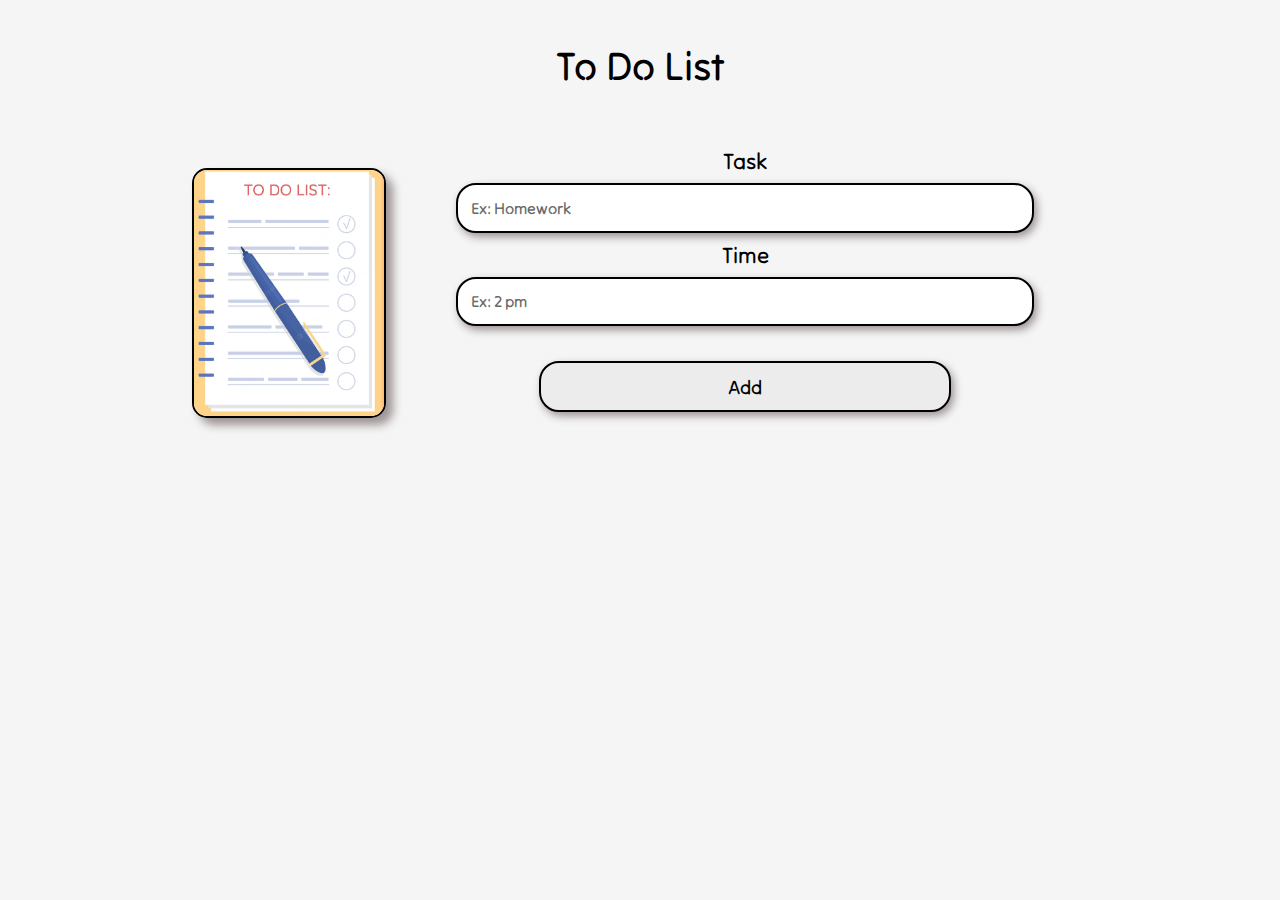
<file: index.html>
<!DOCTYPE html>
<html lang="en">
<head>
    <meta charset="UTF-8">
    <meta http-equiv="X-UA-Compatible" content="IE=edge">
    <meta name="viewport" content="width=device-width, initial-scale=1.0">
    <link rel="stylesheet" href="css/style.css">
    <link rel="shortcut icon" type="image/png" href="./img/notebook.png">
    <link rel="preconnect" href="https://fonts.googleapis.com">
    <link rel="preconnect" href="https://fonts.gstatic.com" crossorigin>
    <link href="https://fonts.googleapis.com/css2?family=Tilt+Neon&display=swap" rel="stylesheet">
    <title>To Do List</title>    
</head>
<body>
    <header>
        <input type="checkbox" id="btn">
        <label for="btn" class="change_theme"></label>
        <h1 class="main_title">To Do List</h1>
    </header>
    <main> 
        <section class="container_flex">
                    <img class="notebook" src="img/notebook.png">               
                    <form action="" class="form" id="form">
                        <label for="task" class="label_input_text">Task</label>
                        <input type="text" name="item" id="task" class="input_text" placeholder="Ex: Homework" required>
                        <label for="time" class="label_input_text">Time</label>
                        <input type="text" name="time" id="time" class="input_text" placeholder="Ex: 2 pm">
                        <input type="submit" value="Add" id="submit" class="add">
                    </form> 
        </section>
        <ul class="list" id="list">      
        </ul>  
    </main>
    <script src="./app/main.js"></script>
    <script src="app/darkMode.js"></script>
</body>
</html>
</file>
<file: css/style.css>
*{
    margin: 0;
    padding: 0;
}

:root{
    --font: 'Tilt Neon', cursive;
    --background_color: rgb(245, 245, 245);
    --text_color: #000000;
    --text_input_background: #ffffff;
    --place_holder_color: #696969;
    --add_input_background: #ececec;
    --add_input_background_hover: #cecccc;
    --box_shadow: #9c9393;
    --border: #000000;
    --button_hover: #cecdcd;
    --edit_button: #000000;
    --input-item-focus: #141313;
    --item_color: linear-gradient(#dbdbdb, #ececec);
    --item_strong_color: linear-gradient(#d6d6d6, #bbbbbb);
    --label_icon: url("https://cdn-icons-png.flaticon.com/512/46/46181.png?w=740&t=st=1678305581~exp=1678306181~hmac=f4fe102ffc733a492708d90a6f38c3cfe44b915bd9c654c1b027955b26de0d20");
}

.dark_mode{
    --background_color: #0f0f0f;
    --text_color: #ffffff;
    --text_input_background: #2c2c2c;
    --place_holder_color: #e4e4e4;
    --add_input_background: #141414;
    --add_input_background_hover: #0a0a0a;
    --box_shadow: #000000;
    --border: #000000;
    --button_hover: #141313;
    --edit_button: #ffffff;
    --input-item-focus: yellow;
    --item_color: linear-gradient(#1f1f1f, #2e2e2e);
    --item_strong_color: linear-gradient(#2b2b2b, #444444);
    --label_icon: url("https://icons.iconarchive.com/icons/paomedia/small-n-flat/512/light-bulb-icon.png");
}

body{
    background-color: var(--background_color);  
}

#btn{
    display: none;
}

.change_theme{
    cursor: pointer;
    background: var(--label_icon);
    margin: .5em;
    padding: 12px;
    background-repeat: no-repeat;
    background-size: 100%;
    position: absolute;
    top: 0%;
    right: 0%;
}

.main_title {
    display: block;
    font-size: 2.5em;
    text-align: center;
    margin: 1em 0;
    font-family: var(--font) ;
    color: var(--text_color);
}

.container_flex {
    display: flex;
    flex-direction: column;
    align-items: center;
    padding: 1em;
    gap: 1em;
}

.container_flex .notebook {
    width: 120px;
    border: 2px solid var(--border);
    border-radius: 15px;
    box-shadow: 7px 7px 10px 0 var(--box_shadow);
}

.container_flex .form {
    width: 90%;
    display:flex;
    flex-direction: column;
    align-items: center;
    gap: .5em;
}

.container_flex .form .label_input_text {
    font-size: 1.4em;
    font-family: var(--font);
    color: var(--text_color);
}

.container_flex .form .input_text {
    width: 90%;
    padding: .8em .8em;
    font-size: 1em;
    border: 2px solid var(--border);
    border-radius: 20px;
    box-shadow: 3px 4px 8px 0 var(--box_shadow);
    font-family: var(--font);
    color: var(--text_color);
    background: var(--text_input_background);
}

.container_flex .form .input_text::placeholder{
    color: var(--place_holder_color);
}

.container_flex .form .input_text:focus{
    outline: 0;
    border: 2px solid goldenrod;
}

.container_flex .form .add{
    width: 75%;
    margin: 1.4em 0;
    padding: .6em 0;
    font-size: 1.2em;
    border: 2px solid var(--border);
    border-radius: 20px;
    box-shadow: 3px 4px 8px 0 var(--box_shadow);
    background-color: var(--add_input_background);
    font-family: var(--font);
    color: var(--text_color);
}

.container_flex .form .add:hover{
    cursor: pointer;
    background-color: var(--add_input_background_hover);
    transition: all .2s;
}

.list {
    width: 100%;
    margin-bottom: 2em;
    display: flex;
    flex-direction: column;
    text-align: center;
    align-items: center;
    gap: 2em;
    list-style: none;
    font-family: var(--font) 
}

.list .item {
    width: 75%;
    padding: .6em .5em ;
    background: var(--item_color);
    border-radius: 20px;
    box-shadow: 7px 7px 10px 0px var(--box_shadow); 
    
}

.list .item strong {
    width: 40%;
    border-radius: 20px;
    background: var(--item_strong_color);
    margin: .3em auto;
    padding: .1em .3em;
}

.list .checked_item {
    width: 75%;
    padding: .6em .5em;    
    background: #5f985e;
    border-radius: 20px;
    box-shadow: 7px 7px 10px 0px var(--box_shadow); 
    color: darkgreen;    
}

.list .checked_item strong {
    width: 40%;
    border-radius: 20px;
    background: #487047;
    margin: .3em auto;
    padding: .1em .3em;  
}

.inputs_flex{
    display: flex;
    flex-direction: column;
}

.input-item{
    color: var(--text_color);
    background-color: transparent;
    border: none;
    font-size:  1.1em;
    font-family: var(--font);   
    padding: 0 .3em;
    text-align: center;
}

.input-item-strong{
    color: var(--text_color);
    width: 90%;
    background-color: transparent;
    border: none;
    font-size: .8em;
    font-weight: 600;
    font-family: var(--font);
    padding: 0 .3em;
    text-align: center;
}

.input-item:focus, .input-item-strong:focus{
    outline:none;
    color: rgb(90, 90, 90);
    border-radius: 15px;
}


.checked-input-item{
    color: darkgreen;
    background-color: transparent;
    border: none;
    font-size:  1.1em;
    font-family: var(--font);   
    padding: 0 .3em;
    text-align: center;
}

.checked-input-item-strong{
    color: darkgreen;
    width: 90%;
    background-color: transparent;
    border: none;
    font-size: .8em;
    font-weight: 600;
    font-family: var(--font);
    padding: 0 .3em;
    text-align: center;
}

.flex_buttons{
    display: flex;
    justify-content: center;
    align-items: center;
    gap: 1em;
    font-size: 22px;
}

.delete_button{
    font-size: .9em;
    cursor: pointer;
    border-radius: 20px;
    border-style: none;
    background-color: transparent;
}

#checkbox {
    display: none;   
}

.label_checkbox{
    cursor: pointer;
    /* margin: 0 .3em; */
    padding: .28em 0;
    border-radius: 20px;
    border-style: none;
    font-size: 1em;
    cursor: pointer;
    background-color: transparent;
}

.edit_button{
    color: var(--edit_button);
    font-weight: 600;
    font-size: 22px;
    cursor: pointer;
    border: none;
    background-color: transparent;
}

.save_button{
    background-color: transparent;
    cursor: pointer;
    border: none;
    font-size: 22px;
}

.delete_button:hover, .label_checkbox:hover, .edit_button:hover, .save_button:hover{
    translate: 0 -6px;
    transition: all .7s;
}

@media (min-width: 576px) {
    .container_flex .notebook {
        width: 150px;
    }

    .change_theme{
        padding: 13px;
        top: 1%;
        right: 1%;
    }

    .container_flex .form .input_text {
        width: 80%; 
    }

    .container_flex .form .add{
        width: 65%;
    }

    .list .item, .list .checked_item{
        width: 70%;
    }

    .input-item, .checked-input-item {
        font-size: 1.2em;
    }

    .input-item-strong, .checked-input-item-strong{
        font-size: .9em;
    }
}

@media (min-width: 768px) {
    .container_flex .notebook {
        width: 180px;
    }

    .change_theme{
        padding: 14px;
        top: 1%;
        right: 1%;
    }

    .container_flex .form .input_text {
        width: 75%; 
    }

    .container_flex .form .add{
        width: 60%;
    }

    .list .item, .list .checked_item{
        width: 65%;
    }

    .input-item, .checked-input-item {
        font-size: 1.3em;
    }

    .input-item-strong, .checked-input-item-strong{
        font-size: 1em;
    }
}

@media (min-width: 992px) {
    .change_theme{
        padding: 15px;
        top: 1%;
        right: 1%;
    }

    .container_flex .form .input_text {
        width: 60%; 
    }

    .container_flex .form .add{
        width: 55%;
    }

    .list .item, .list .checked_item{
        width: 50%;
    }

    .input-item, .checked-input-item {
        font-size: 1.4em;
    }

    .input-item-strong, .checked-input-item-strong{
        font-size: 1.1em;
    }
}

@media (min-width: 1200px) {    
    .container_flex .notebook {
     width: 190px;
    }

    .change_theme{
        padding: 16px;
    }

    .container_flex{
        width: 70%;
        margin: 0 auto;
        flex-direction: row;
        gap: 1em;
    }

    .container_flex .form .input_text {
        width: 80%; 
    }

    .container_flex .form .add{
        width: 60%;
    }

    .list .item, .list .checked_item {
        width: 40%;
    }

    .input-item, .checked-input-item {
        font-size: 1.5em;
    }

    .input-item-strong, .checked-input-item-strong{
        font-size: 1.2em;
    }

    .delete_button:hover, .label_checkbox:hover{
        border-radius: 30px;
    }

    
}
</file>
